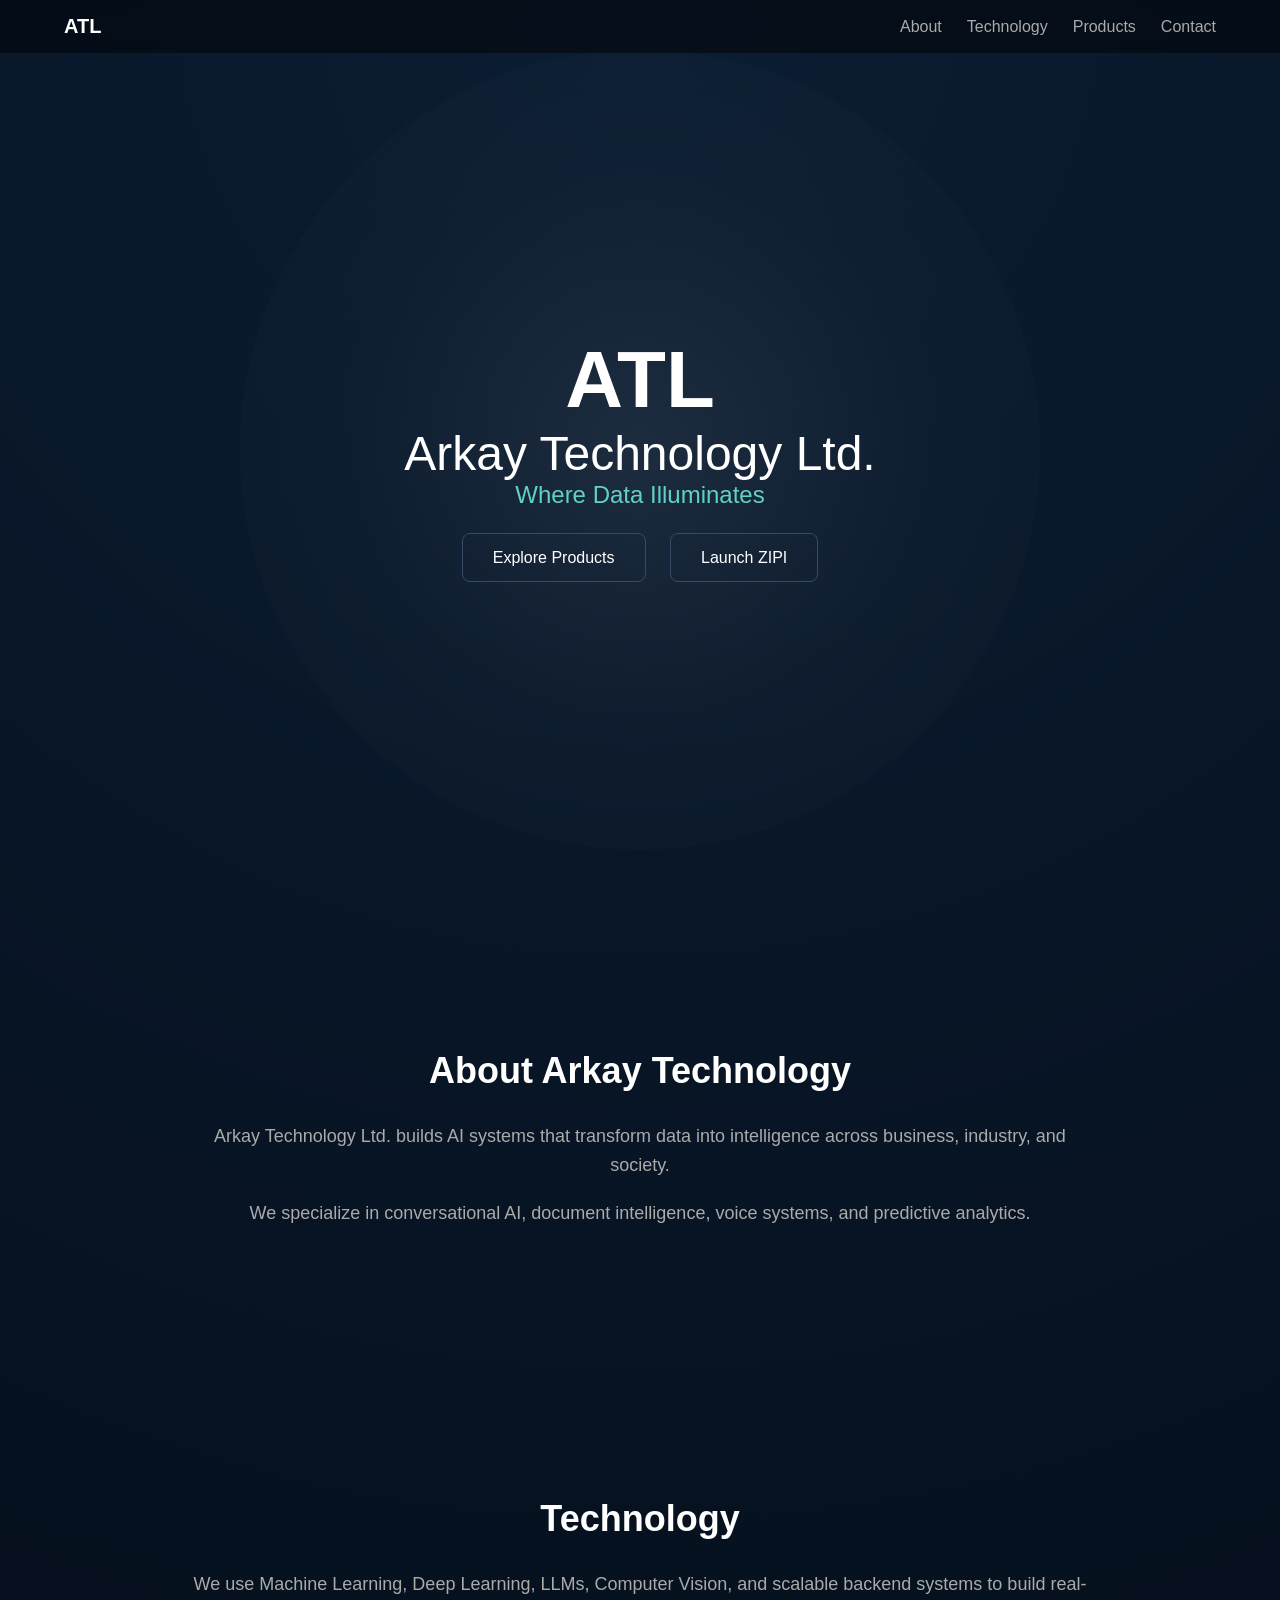
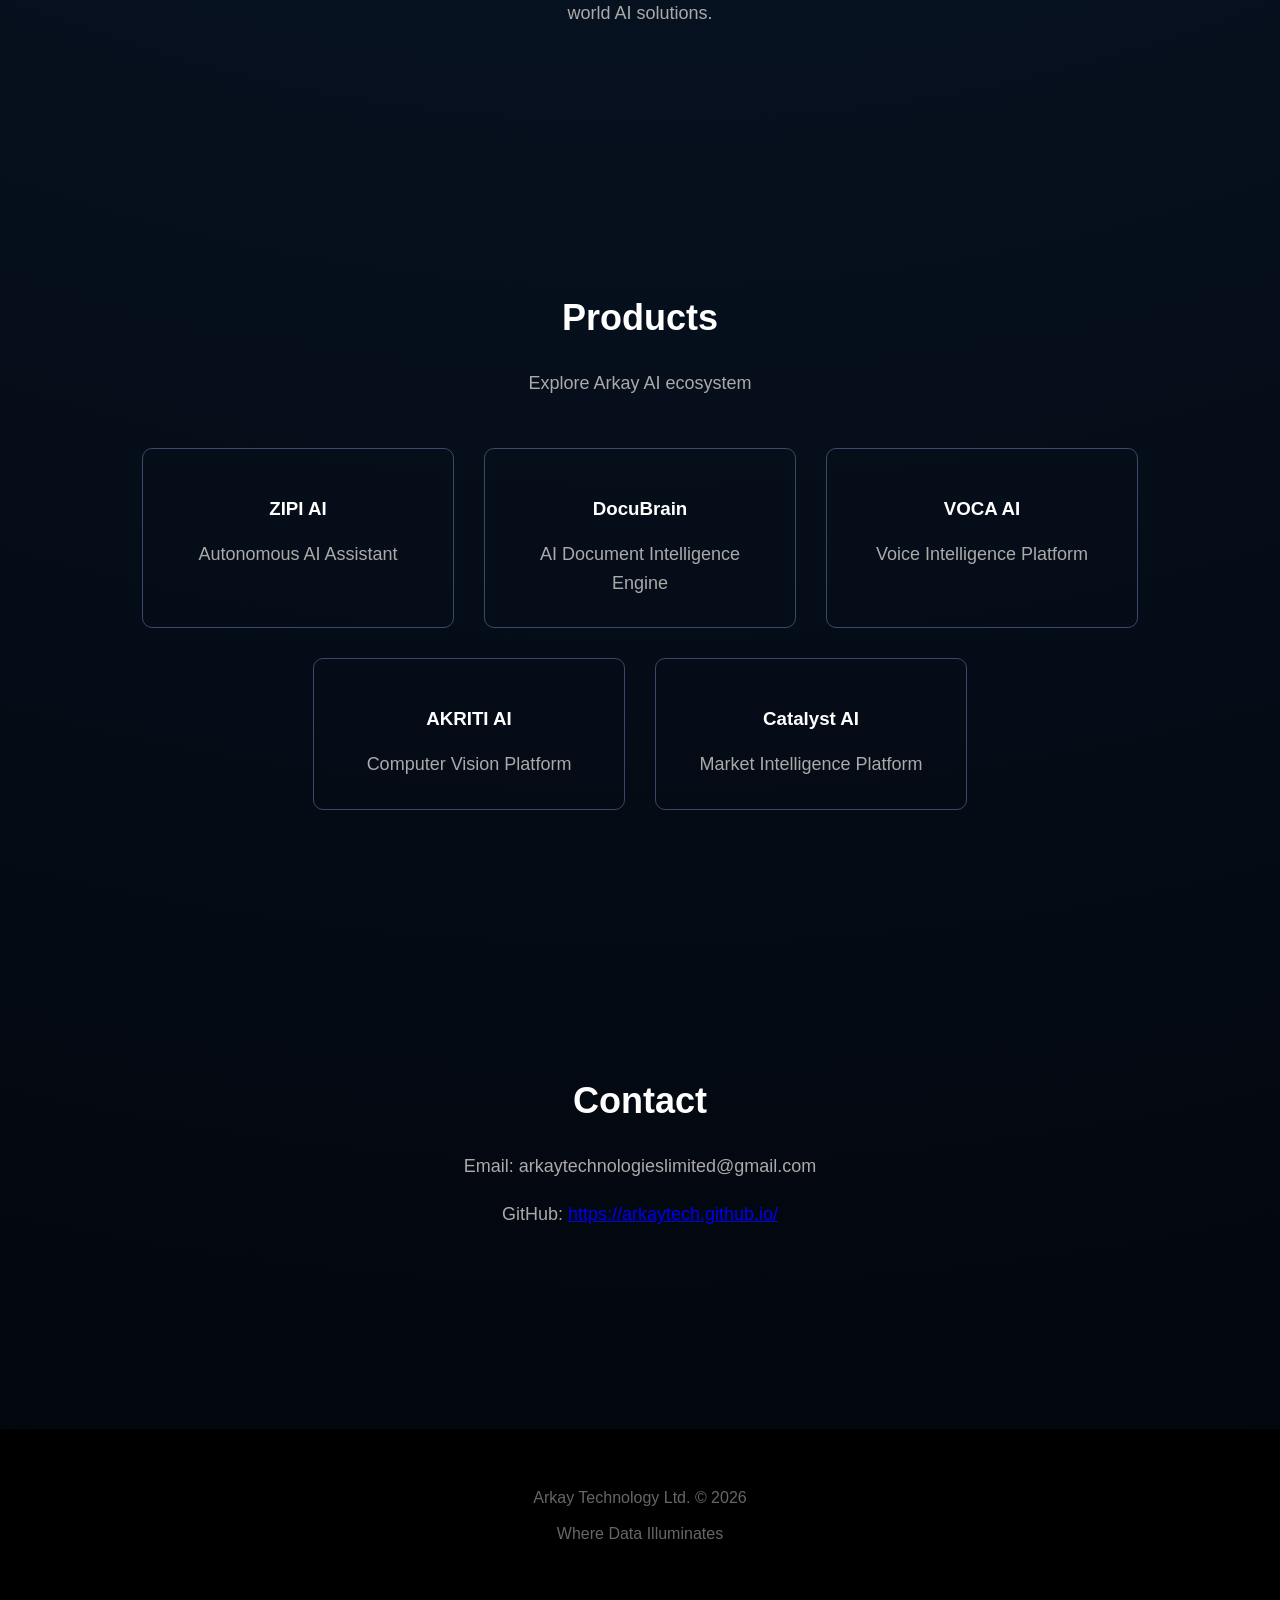
<file: index.html>
<!DOCTYPE html>
<html lang="en">

<head>

<meta name="google-site-verification" content="NM5Gxd1GtoX18HGnXYsaQDieXnVyVWNIG4wPbS3Arrw" />
<meta name="description" content="Arkay Technology builds AI assistants, voice intelligence, computer vision, and predictive analytics systems for enterprises and institutions." />

<meta charset="UTF-8">
<meta name="viewport" content="width=device-width, initial-scale=1.0">

<title>Arkay Technology Ltd. | Where Data Illuminates</title>

<style>

/* ================= GLOBAL ================= */

body{
margin:0;
font-family:Segoe UI, Arial, sans-serif;
background: radial-gradient(circle at top, #0b1d33, #02050b);
color:white;
}

html{
scroll-behavior:smooth;
}

/* ================= NAVBAR ================= */

.navbar{
position:fixed;
top:0;
left:0;
width:100%;
padding:15px 5%;
display:flex;
justify-content:space-between;
align-items:center;
box-sizing:border-box;
z-index:1000;
background: rgba(2,5,11,0.6);
backdrop-filter: blur(6px);
}

.brand{
font-weight:bold;
font-size:20px;
}

.nav-links{
display:flex;
gap:25px;
flex-wrap:wrap;
}

.nav-links a{
color:#aaa;
text-decoration:none;
font-size:16px;
}

.nav-links a:hover{
color:white;
}

/* ================= HERO ================= */

.hero{
height:100vh;
display:flex;
flex-direction:column;
justify-content:center;
align-items:center;
text-align:center;
position:relative;
padding:0 20px;
}

.halo{
position:absolute;
width:800px;
height:800px;
border-radius:50%;
background:radial-gradient(circle,
rgba(255,255,255,0.08),
rgba(255,255,255,0.02),
transparent);
}

.logo{
font-size:80px;
font-weight:bold;
z-index:2;
}

.company{
font-size:48px;
z-index:2;
}

.tagline{
font-size:24px;
color:#5fd1c8;
z-index:2;
}

.buttons{
margin-top:40px;
z-index:2;
}

.buttons a{
border:1px solid #3a4a66;
padding:15px 30px;
margin:10px;
border-radius:8px;
color:white;
text-decoration:none;
}

.buttons a:hover{
background:#1a2a44;
}

/* ================= SECTION ================= */

.section{
padding:120px 20px;
text-align:center;
scroll-margin-top:80px;
}

.section h2{
font-size:36px;
}

.section p{
max-width:900px;
margin:auto;
margin-top:20px;
font-size:18px;
color:#aaa;
line-height:1.6;
}

/* ================= PRODUCTS ================= */

.products{
display:flex;
justify-content:center;
gap:30px;
margin-top:50px;
flex-wrap:wrap;
}

.card{
width:250px;
padding:30px;
border:1px solid #3a4a66;
border-radius:10px;
transition:0.3s;
}

.card:hover{
background:#1a2a44;
transform:translateY(-5px);
}

.card a{
color:white;
text-decoration:none;
}

/* ================= FOOTER ================= */

.footer{
padding:60px 40px;
background:black;
text-align:center;
color:#666;
margin-top:80px;
}

/* ================= MOBILE ================= */

@media(max-width:700px){
.logo{font-size:50px;}
.company{font-size:28px;}
.tagline{font-size:18px;}
.nav-links{gap:15px;font-size:14px;}
}

</style>

</head>

<body>

<!-- NAVBAR -->

<div class="navbar">
<div class="brand">ATL</div>

<div class="nav-links">
<a href="#about">About</a>
<a href="#technology">Technology</a>
<a href="#products">Products</a>
<a href="#contact">Contact</a>
</div>
</div>

<!-- HERO -->

<div class="hero">
<div class="halo"></div>

<div class="logo">ATL</div>
<div class="company">Arkay Technology Ltd.</div>
<div class="tagline">Where Data Illuminates</div>

<div class="buttons">
<a href="#products">Explore Products</a>
<a href="zipi.html">Launch ZIPI</a>
</div>
</div>

<!-- ABOUT -->

<div id="about" class="section">
<h2>About Arkay Technology</h2>

<p>
Arkay Technology Ltd. builds AI systems that transform data into intelligence across business, industry, and society.
</p>

<p>
We specialize in conversational AI, document intelligence, voice systems, and predictive analytics.
</p>

</div>

<!-- TECHNOLOGY -->

<div id="technology" class="section">
<h2>Technology</h2>

<p>
We use Machine Learning, Deep Learning, LLMs, Computer Vision, and scalable backend systems to build real-world AI solutions.
</p>

</div>

<!-- PRODUCTS -->

<div id="products" class="section">

<h2>Products</h2>
<p>Explore Arkay AI ecosystem</p>

<div class="products">

<div class="card">
<a href="zipi.html">
<h3>ZIPI AI</h3>
<p>Autonomous AI Assistant</p>
</a>
</div>

<div class="card">
<a href="docubrain.html">
<h3>DocuBrain</h3>
<p>AI Document Intelligence Engine</p>
</a>
</div>

<div class="card">
<a href="voca.html">
<h3>VOCA AI</h3>
<p>Voice Intelligence Platform</p>
</a>
</div>

<div class="card">
<a href="akriti.html">
<h3>AKRITI AI</h3>
<p>Computer Vision Platform</p>
</a>
</div>

<div class="card">
<a href="catalyst.html">
<h3>Catalyst AI</h3>
<p>Market Intelligence Platform</p>
</a>
</div>

</div>

</div>

<!-- CONTACT -->

<div id="contact" class="section">

<h2>Contact</h2>

<p>Email: arkaytechnologieslimited@gmail.com</p>

<p>
GitHub:
<a href="https://github.com/arkaytech" target="_blank">
https://arkaytech.github.io/
</a>
</p>

</div>

<!-- FOOTER -->

<div class="footer">
Arkay Technology Ltd. © 2026
<br><br>
Where Data Illuminates
</div>

</body>
</html>
</file>
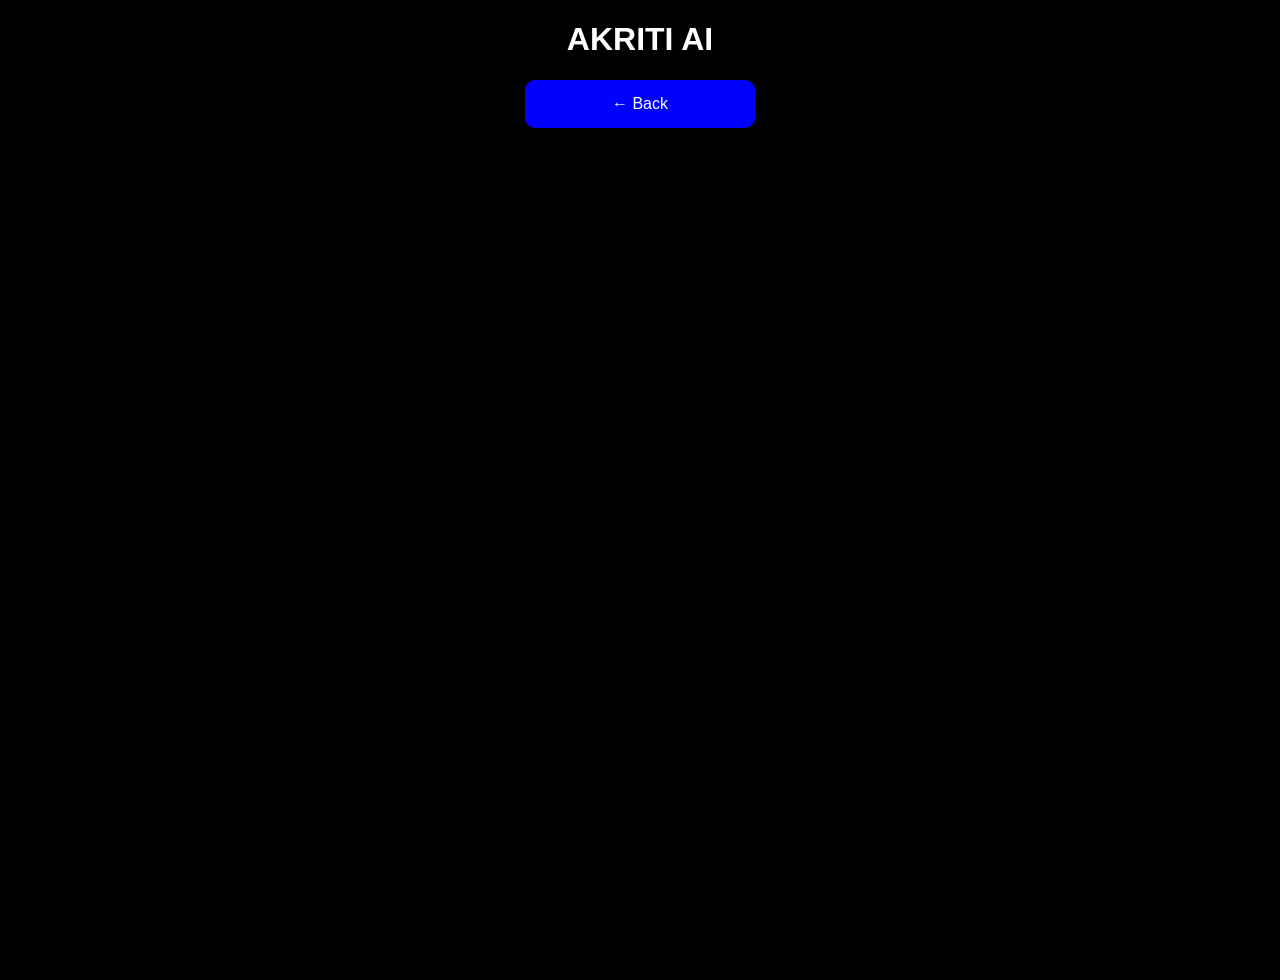
<file: akriti.html>
<!DOCTYPE html>
<html>

<head>

<title>ZIPI AI</title>

<link rel="stylesheet" href="css/style.css">

</head>

<body>

<h1>AKRITI AI</h1>

<a href="./">← Back</a>

<iframe
src="https://cpsreerag-akriti-ai.hf.space"
width="100%"
height="800"
frameborder="0">
</iframe>
</body>

</html>
</file>
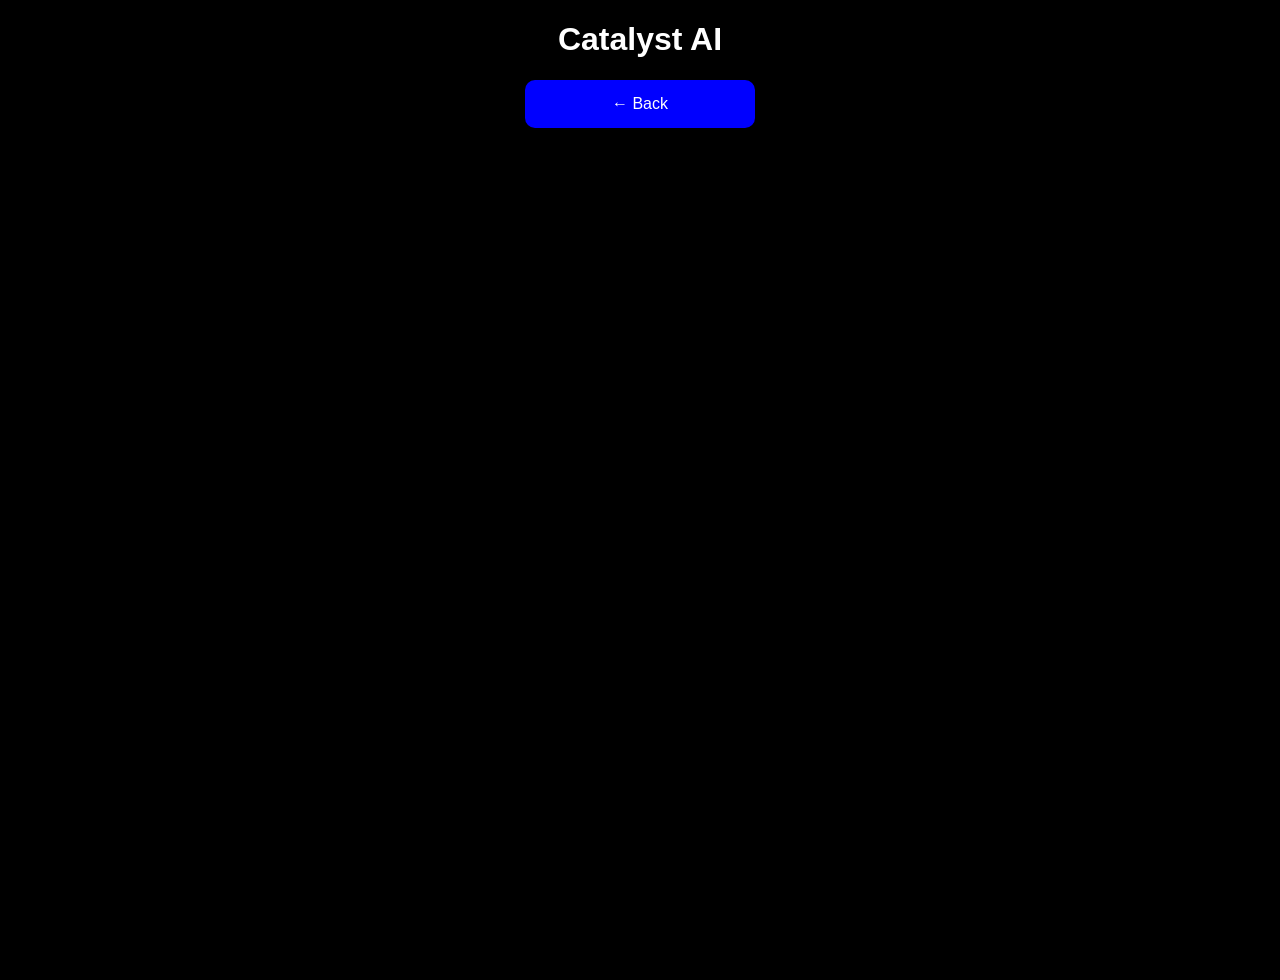
<file: catalyst.html>
<!DOCTYPE html>
<html>

<head>

<title>ZIPI AI</title>

<link rel="stylesheet" href="css/style.css">

</head>

<body>

<h1>Catalyst AI</h1>

<a href="./">← Back</a>

<iframe
src="https://cpsreerag-catalyst-ai.hf.space"
width="100%"
height="800"
frameborder="0">
</iframe>
</body>

</html>
</file>
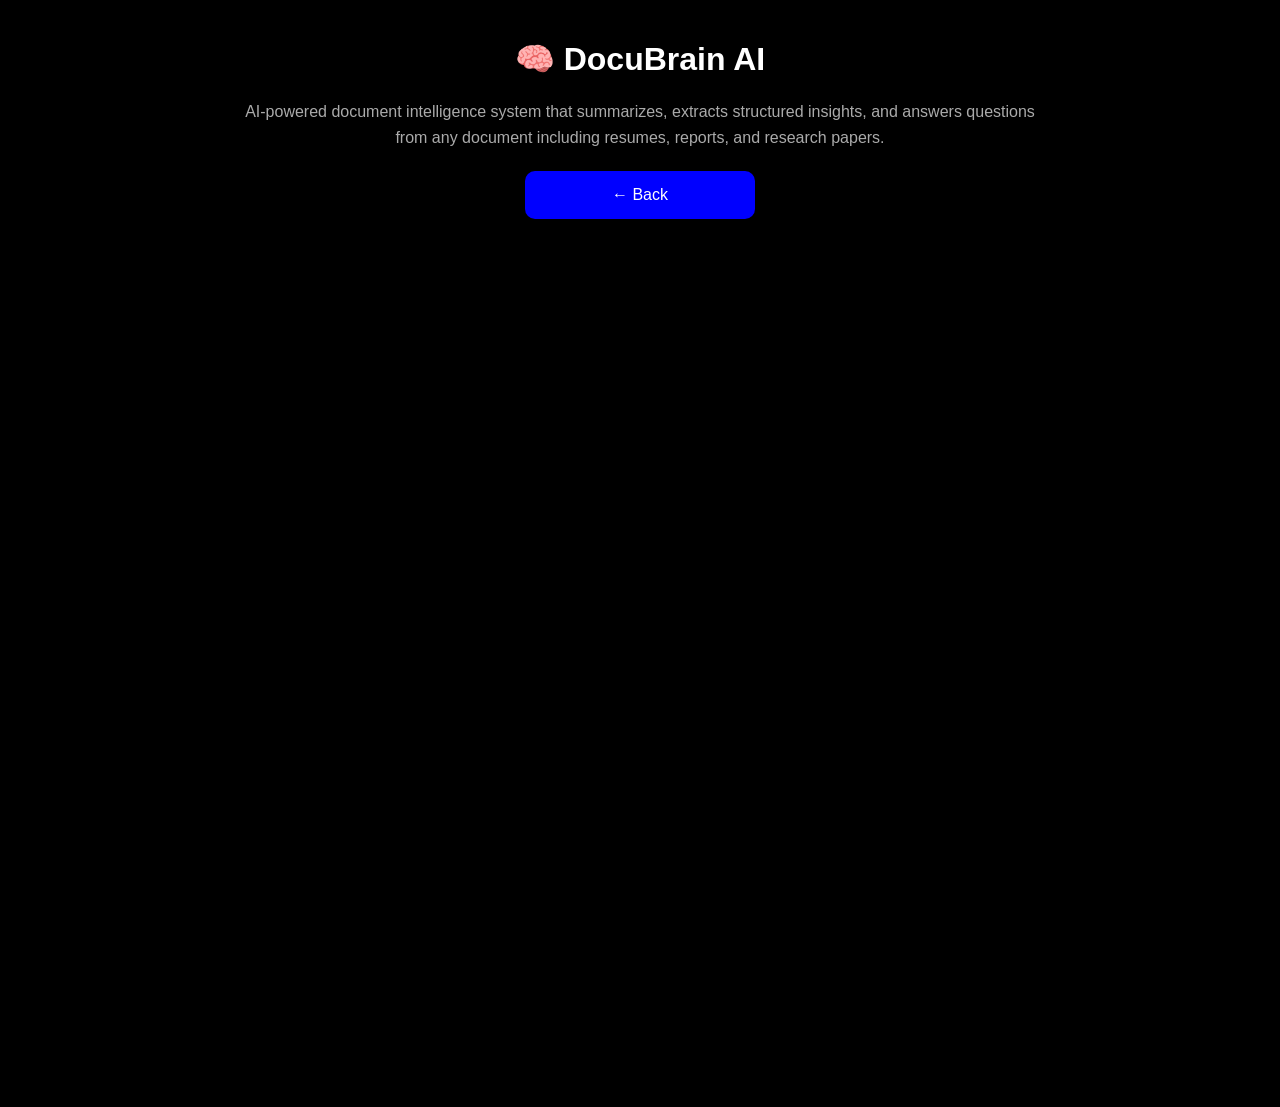
<file: docubrain.html>
<!DOCTYPE html>
<html>

<head>

<title>DocuBrain AI</title>

<link rel="stylesheet" href="css/style.css">

<style>
body{
text-align:center;
}

h1{
margin-top:40px;
}

.desc{
color:#aaa;
max-width:800px;
margin:20px auto;
line-height:1.6;
}
</style>

</head>

<body>

<h1>🧠 DocuBrain AI</h1>

<p class="desc">
AI-powered document intelligence system that summarizes, extracts structured insights, 
and answers questions from any document including resumes, reports, and research papers.
</p>

<a href="./">← Back</a>

<br><br>

<iframe
src="https://cpsreerag-docubrain.hf.space"
width="100%"
height="800"
frameborder="0">
</iframe>

</body>

</html>
</file>
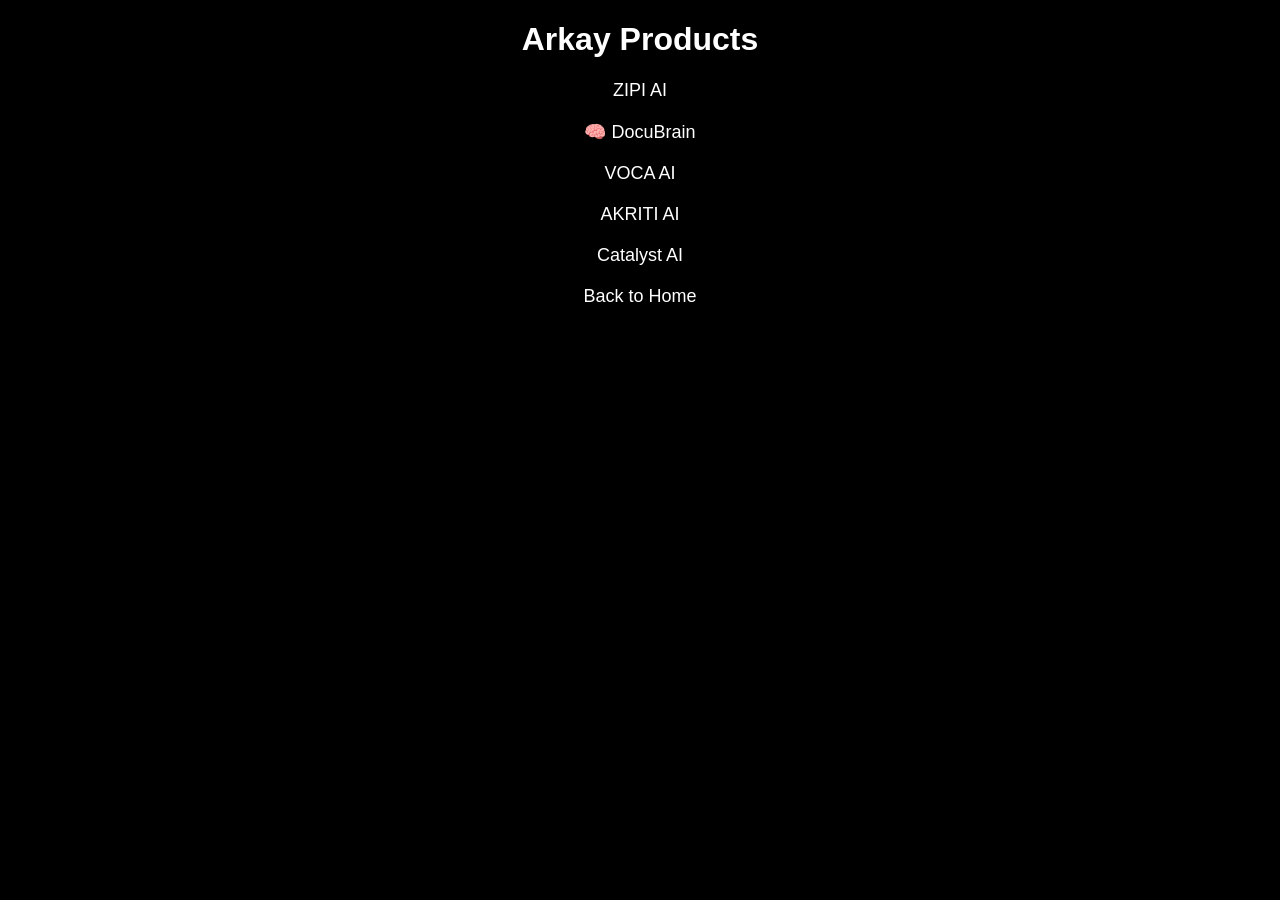
<file: products.html>
<!DOCTYPE html>
<html>

<head>

<title>Arkay Products</title>

<style>

body{
background:black;
color:white;
text-align:center;
font-family:Arial;
}

a{
display:block;
margin:20px;
color:white;
text-decoration:none;
font-size:18px;
}

a:hover{
color:#5fd1c8;
}

</style>

</head>

<body>

<h1>Arkay Products</h1>

<a href="zipi.html">ZIPI AI</a>

<a href="docubrain.html">🧠 DocuBrain</a>  <!-- NEW -->

<a href="voca.html">VOCA AI</a>

<a href="akriti.html">AKRITI AI</a>

<a href="catalyst.html">Catalyst AI</a>

<a href="./">Back to Home</a>

</body>

</html>
</file>
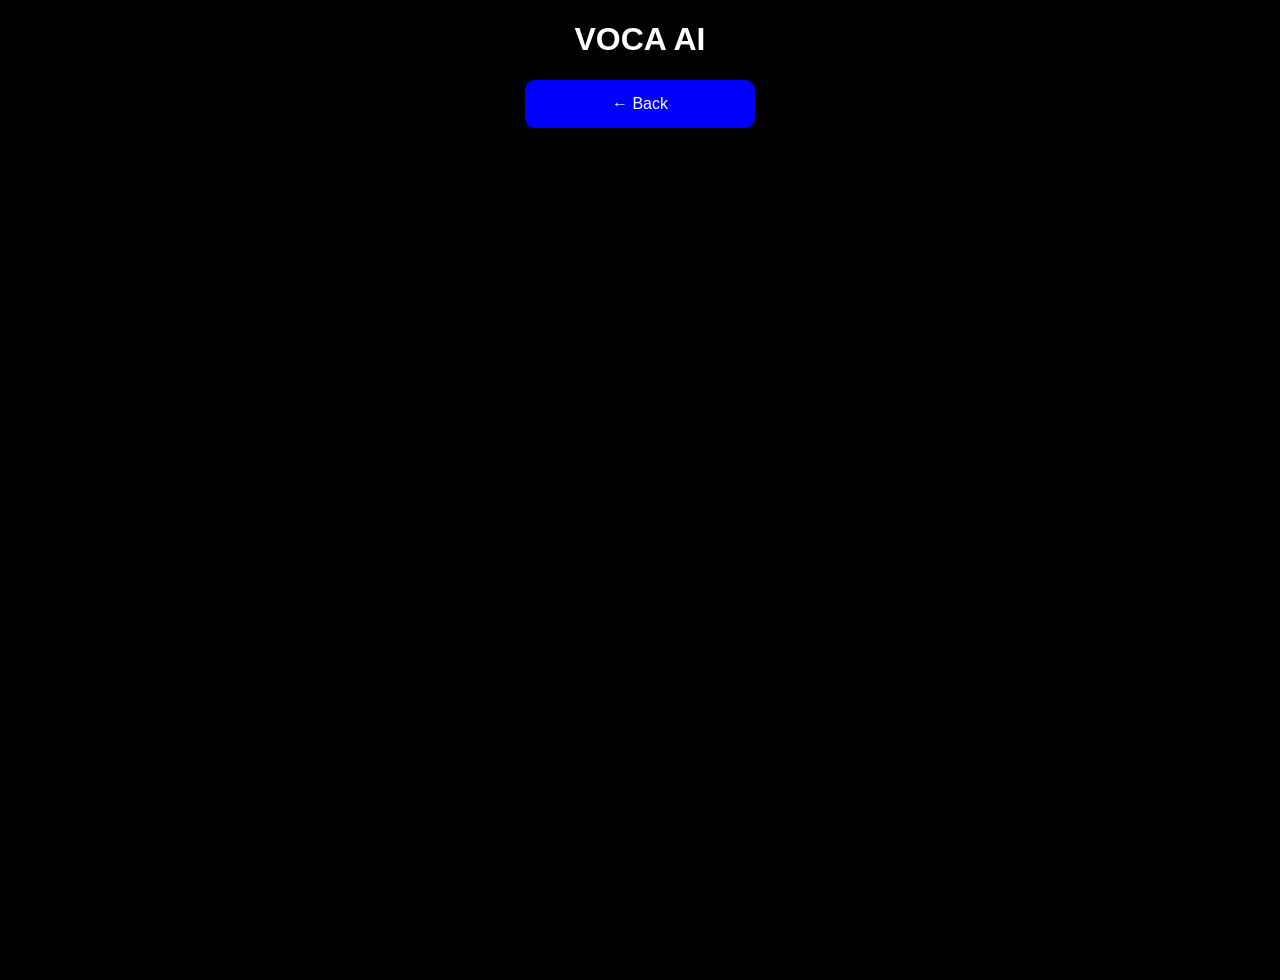
<file: voca.html>
<!DOCTYPE html>
<html>

<head>

<title>VOCA AI</title>

<link rel="stylesheet" href="css/style.css">

</head>

<body>

<h1>VOCA AI</h1>

<a href="./">← Back</a>

<iframe
src="https://cpsreerag-voca-ai.hf.space"
width="100%"
height="800"
frameborder="0">
</iframe>

</body>

</html>
</file>
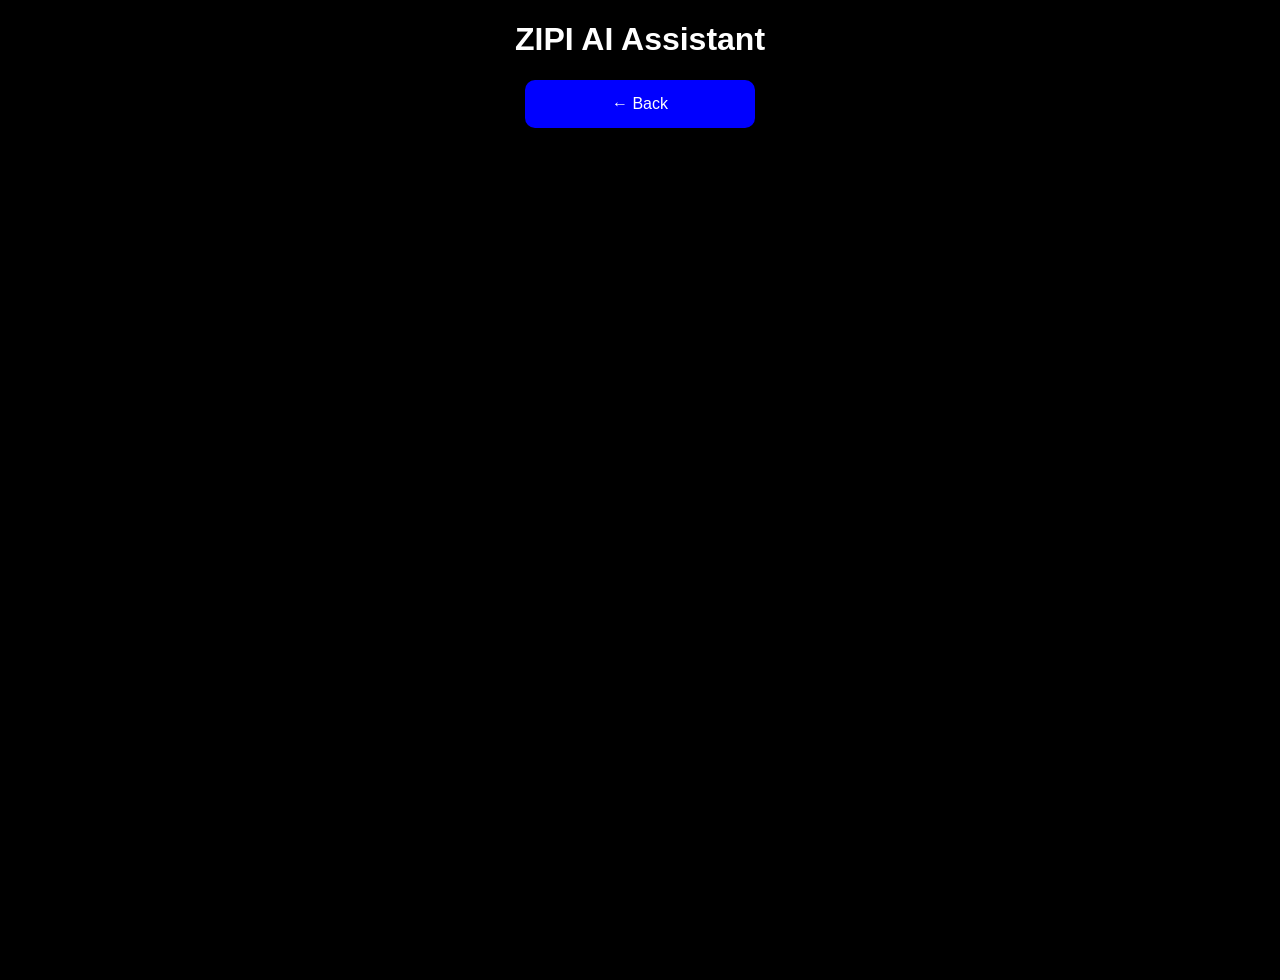
<file: zipi.html>
<!DOCTYPE html>
<html>

<head>

<title>ZIPI AI</title>

<link rel="stylesheet" href="css/style.css">

</head>

<body>

<h1>ZIPI AI Assistant</h1>

<a href="./">← Back</a>

<iframe

src="https://cpsreerag-zipi-ai.hf.space"

width="100%"

height="800"

frameborder="0"

></iframe>

</body>

</html>
</file>
<file: css/style.css>
body {

font-family: Arial;

background: black;

color: white;

text-align: center;

}

a {

display: block;

margin: 20px;

padding: 15px;

background: blue;

color: white;

text-decoration: none;

width: 200px;

margin-left: auto;
margin-right: auto;

border-radius: 10px;

}

iframe {

margin-top: 20px;

border-radius: 10px;

}
</file>
